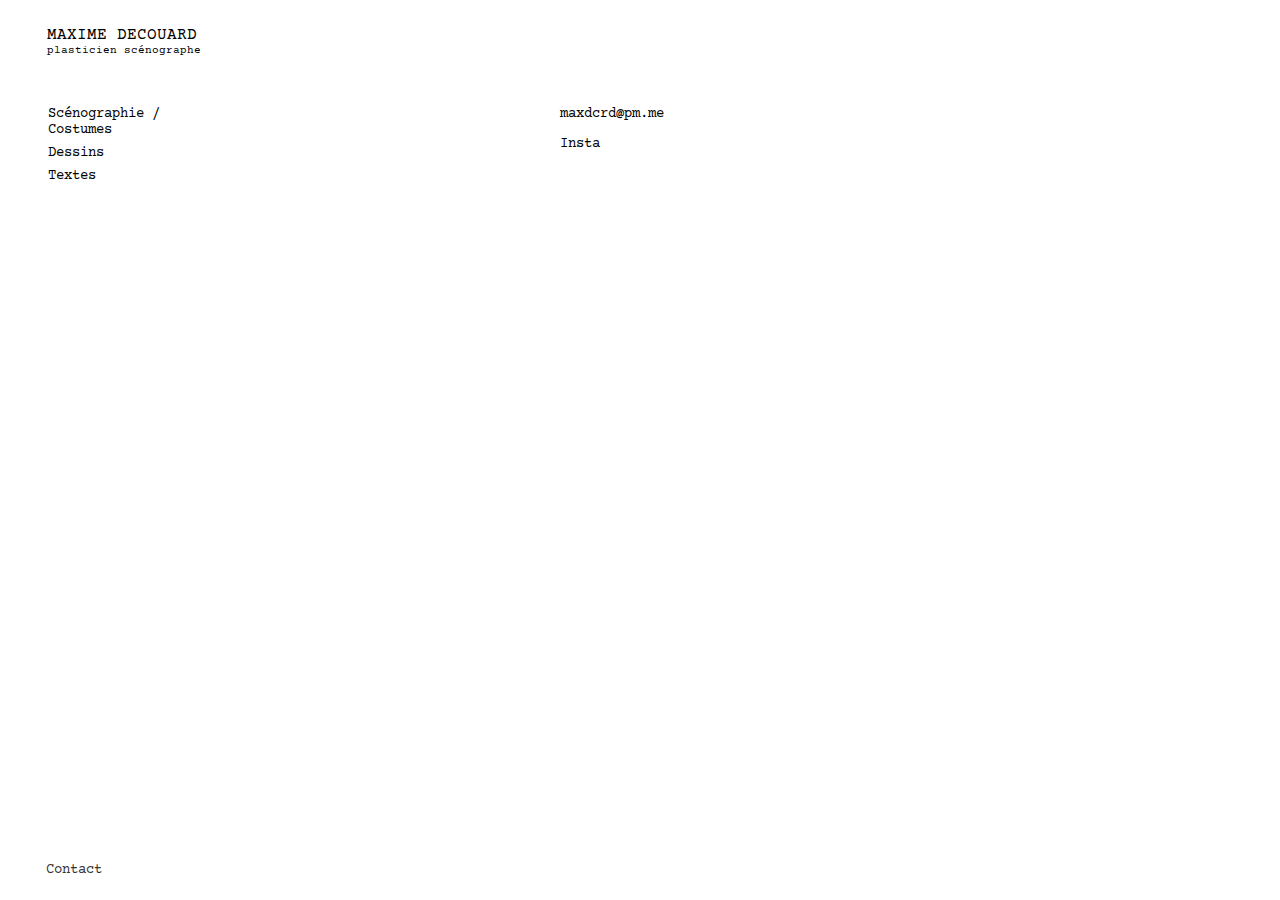
<file: contact.html>
<!DOCTYPE html>
<html lang="en">
<head>
    <meta charset="UTF-8">
    <title>Contact</title>
    <link rel="stylesheet" type="text/css" href="/styles.css">
    <script src="https://ajax.googleapis.com/ajax/libs/jquery/3.5.1/jquery.min.js"></script>
    <script src="content/js/script.js"></script>
    
</head>
<body>
    <div id="header-placeholder"></div>
    <nav>
        <ul>
            <li class="project-category" data-category="scenography">
                <a href="scenographie_costume.html"> Scénographie /<br>Costumes</a>
            </li>
            <li class="project-category" data-category="drawings">
                <a href="dessins.html" >Dessins</a>
            </li>
            <li class="project-category" data-category="texts">
                <a href="textes.html" class="load-textes">Textes</a>
            </li>
        </ul>
    </nav>

    <main id="project-content">
        <div class="contact-details">
            <p><a href="mailto:votre@email.com">maxdcrd@pm.me</a></p>
            <p><a href="lien_vers_votre_reseau_social">Insta</a></p>
        </div>
    </main>
    <div id="footer-placeholder"></div>
</body>
</html>
</file>
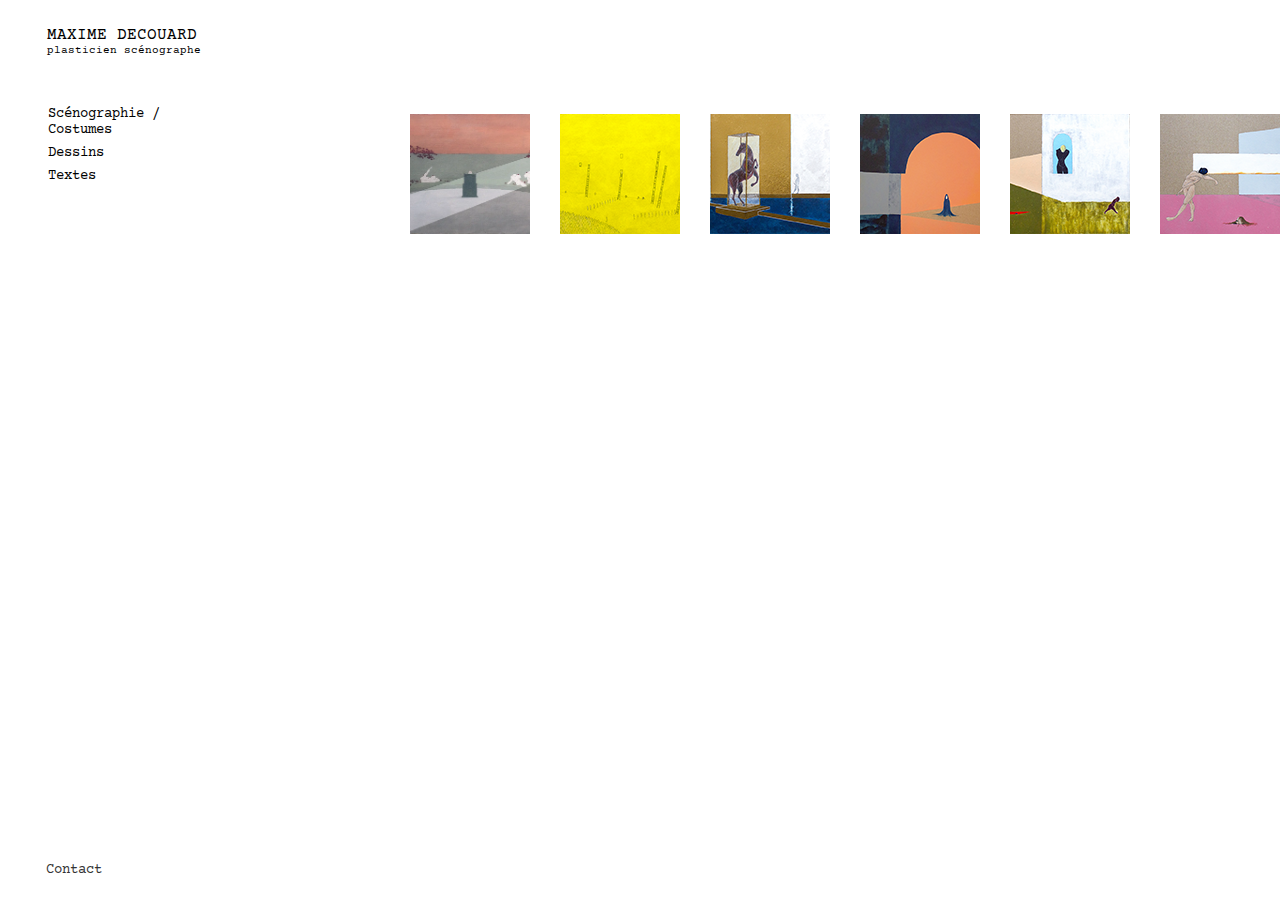
<file: dessins.html>
<!DOCTYPE html>
<html lang="en">
<head>
    <meta charset="UTF-8">
    <title>dessins</title>
    <link rel="stylesheet" type="text/css" href="/styles.css">
    <script src="https://ajax.googleapis.com/ajax/libs/jquery/3.5.1/jquery.min.js"></script>
    <script src="content/js/script.js"></script>

</head>
<body>
    <div id="header-placeholder"></div>
    <nav>
        <ul>
            <li class="project-category" data-category="scenography">
                <a href="scenographie_costume.html"> Scénographie /<br>Costumes</a>
            </li>
            <li class="project-category" data-category="drawings">
                <a href="dessins.html" >Dessins</a>
            </li>
            <li class="project-category" data-category="texts">
                <a href="textes.html" class="load-textes">Textes</a>
            </li>
        </ul>
    </nav>

    <main id="project-content">
        <section id="project-thumbnails">
            <div class="project-thumbnail thumbnail" data-full-image="content/Dessins/Les_passions_tristes.webp" data-title="Les passions tristes">
                    <img src="content/Thumbnails/Les_passions_tristes.webp" alt="Les passions tristes" class="thumbnail-image">
            </div>

            <div class="project-thumbnail thumbnail" data-full-image="content/Dessins/Etude_pour_le_depeupleur.webp" data-title="Étude pour le Dépeupleur">
                    <img src="content/Thumbnails/Etude_pour_le_depeupleur_thumb.webp" alt="Étude pour le Dépeupleur" class="thumbnail-image">
            </div>

            <!-- Répétez cette structure pour chaque projet -->
            
            <div class="project-thumbnail thumbnail"  data-full-image="content/Dessins/ton_desir_me_transforme.webp" data-title="Ton désir me transforme en cheval">
                    <img src="content/Thumbnails/ton_desir_me_transforme_thumb.webp" alt="Ton désir me transforme en cheval" class="thumbnail-image">
            </div>

            <div class="project-thumbnail thumbnail"  data-full-image="content/Dessins/la_bonne_nuit.webp" data-title="La bonne nuit (petite mère)">
                <img src="content/Thumbnails/La_bonne_nuit_thumb.webp" alt="La bonne nuit (petite mère)" class="thumbnail-image">
            </div>

            <div class="project-thumbnail thumbnail"  data-full-image="content/Dessins/l_industrie.webp" data-title="L'industrie (les petits pères)">
                <img src="content/Thumbnails/l_industrie_thumb.webp" alt="L'industrie (les petits pères)" class="thumbnail-image">
            </div>

            <div class="project-thumbnail thumbnail"  data-full-image="content/Dessins/les_traditions_dansees.webp" data-title="Les traditions dansées">
                <img src="content/Thumbnails/Les_Traditions_Dansees_thumb.webp" alt="Les traditions dansées" class="thumbnail-image">
            </div>

            <div class="project-thumbnail thumbnail"  data-full-image="content/Dessins/d_ailleurs_les_pierres.webp" data-title="D'ailleurs les pierres ne résonnent pas">
                <img src="content/Thumbnails/D_ailleurs_les_pierres_ne_parlent_pas_thumb.webp" alt="D'ailleurs les pierres ne résonnent pas" class="thumbnail-image">
            </div>

            <div class="project-thumbnail thumbnail"  data-full-image="content/Dessins/le_regne.webp" data-title="Le règne de l'encéphale">
                <img src="content/Thumbnails/le_regne_de_l_encephale_thumb.webp" alt="Le règne de l'encéphale" class="thumbnail-image">
            </div>

            <div class="project-thumbnail thumbnail"  data-full-image="content/Dessins/sad_sad_days.webp" data-title="Sad Sad Days">
                <img src="content/Thumbnails/sad_sad_days_thumb.webp" alt="Sad Sad Days" class="thumbnail-image">
            </div>

            <div class="project-thumbnail thumbnail"  data-full-image="content/Dessins/les_solitudes.webp" data-title="Les Solitudes">
                <img src="content/Thumbnails/Les_solitudes_thumb.webp" alt="Les Solitudes" class="thumbnail-image">
            </div>

            <div class="project-thumbnail thumbnail"  data-full-image="content/Dessins/les_larmes_du_ciel.webp" data-title="Les Larmes du Ciel">
                <img src="content/Thumbnails/les_larmes_du_ciel_thumb.webp" alt="Les Larmes du Ciel" class="thumbnail-image">
            </div>
        </section>
        <section>
            <div id="full-image-container">
                <h2 id="full-image-title"></h2>
                <div id="full-image"></div>
            </div>
        </section>        
    </main>
    <div id="footer-placeholder"></div>
</body>
</html>
</file>
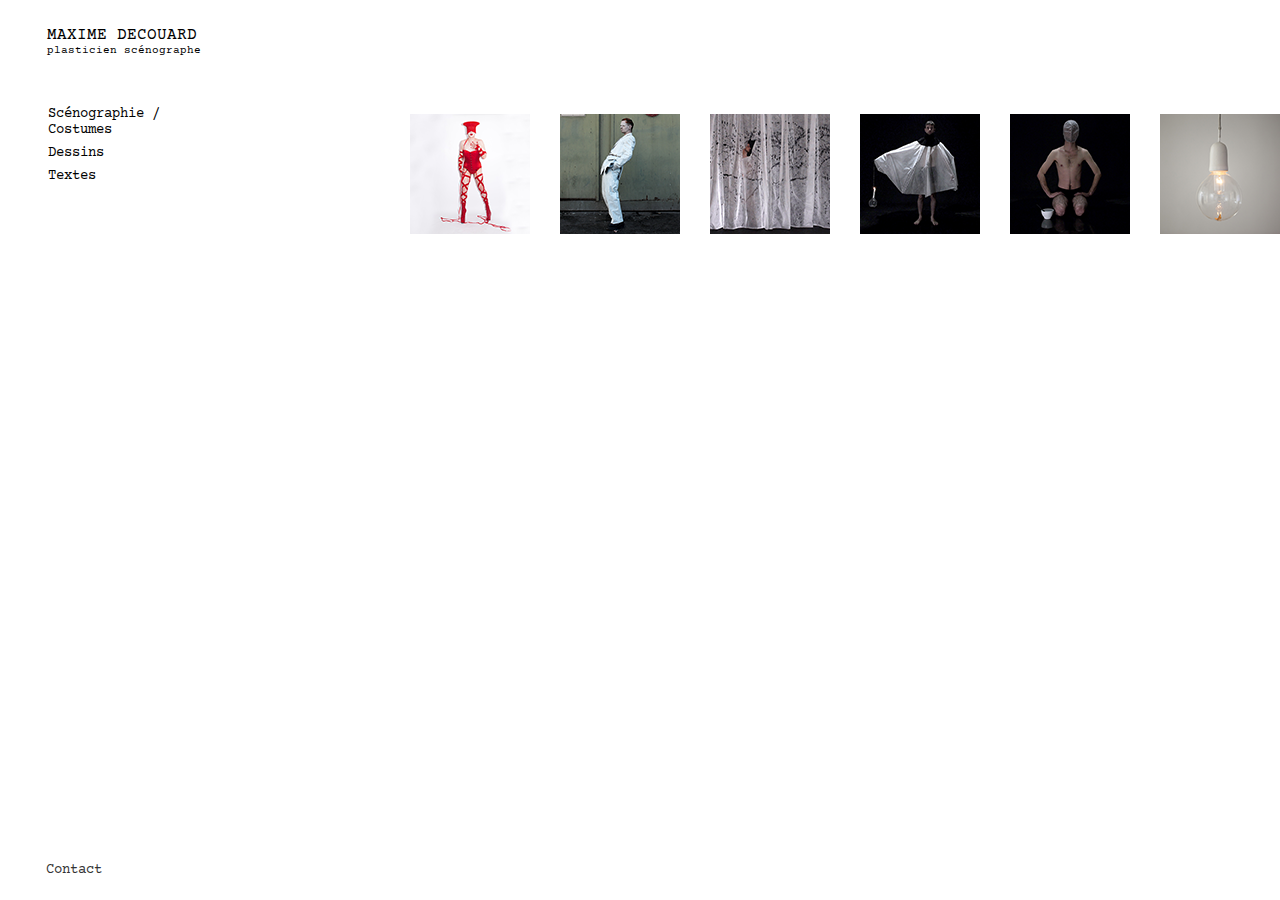
<file: scenographie_costume.html>
<!DOCTYPE html>
<html lang="en">
<head>
    <meta charset="UTF-8">
    <title>Scénographie / Costumes - Maxime Decouard</title>
    <link rel="stylesheet" type="text/css" href="/styles.css">
    <script src="https://ajax.googleapis.com/ajax/libs/jquery/3.5.1/jquery.min.js"></script>
    <script src="content/js/script.js"></script>


</head>
<body>
    <div id="header-placeholder"></div>    
    <nav>
        <ul>
            <li class="project-category" data-category="scenography">
                <a href="scenographie_costume.html" class="dynamic-link"> Scénographie /<br>Costumes</a>
            </li>
            <li class="project-category" data-category="drawings">
                <a href="dessins.html" class="dynamic-link">Dessins</a>
            </li>
            <li class="project-category" data-category="texts">
                <a href="textes.html" class="load-textes dynamic-link">Textes</a>
            </li>
        </ul>
    </nav>

    <main id="project-content">
        <div id="header-placeholder"></div>
        <div id="footer-placeholder"></div>
        <div id="project-thumbnails">
            <div class="project-thumbnail thumbnail" data-images="content/Scenographie_costume/RED/red_1.webp, content/Scenographie_costume/RED/red_2.webp, content/Scenographie_costume/RED/red_3.webp, content/Scenographie_costume/RED/red_4.webp, content/Scenographie_costume/RED/red_5.webp, content/Scenographie_costume/RED/red_6.webp" data-title="RED, toile double bombée, élastiques, 2023">
                <img src="content/Thumbnails/RED_thumb.webp" alt="RED" class="thumbnail-image">
            </div>

            <div class="project-thumbnail thumbnail" data-images="content/Scenographie_costume/dead_inside/dead_inside_4.webp, content/Scenographie_costume/dead_inside/dead_inside_5.webp, content/Scenographie_costume/dead_inside/dead_inside_2.webp, content/Scenographie_costume/dead_inside/dead_inside_3.webp, content/Scenographie_costume/dead_inside/dead_inside_6.webp, content/Scenographie_costume/dead_inside/dead_inside_1.webp" data-title="You're Dead inside, costume et shooting, 2023">
                <img src="content/Thumbnails/you_re_dead_inside_thumb.webp" alt="You're dead inside" class="thumbnail-image">
            </div>

            <div class="project-thumbnail thumbnail" data-images="..." data-youtube-id="VIqXOu_3PiQ" data-title="Le rituel du vide, 2017">
                    <img src="content/Thumbnails/le_rituel_du_vide_thumb.webp" alt="Le rituel du vide" class="thumbnail-image">
            </div>

            <div class="project-thumbnail thumbnail" data-images="..." data-youtube-id="4IjJdITPYsM" data-title="Wandering for a birth, 2017">
                    <img src="content/Thumbnails/wandering_for_a_birth_thumb.webp" alt="Wandering for a birth" class="thumbnail-image">
            </div>

            <div class="project-thumbnail thumbnail" data-images="..." data-youtube-id="a3_6XcYdaRI" data-title="La déconstruction du verbe, 2017">
                    <img src="content/Thumbnails/la_deconstruction_du_verbe_thumb.webp" alt="La déconstruction du verbe" class="thumbnail-image">
            </div>

            <div class="project-thumbnail thumbnail" data-images="content/Scenographie_costume/eldorado/eldorado.webp" data-title="Eldorado, ampoule, papillon de nuit, 2017">
                    <img src="content/Thumbnails/eldorado_thumb.webp" alt="Eldorado" class="thumbnail-image">
            </div>

            <div class="project-thumbnail thumbnail" data-images="content/Scenographie_costume/icares_modernes/icares_modernes_1.webp, content/Scenographie_costume/icares_modernes/icares_modernes_2.webp" data-title="Les Icares Modernes, écran, papillons de nuit, 2017">
                <img src="content/Thumbnails/icares_modernes_thumb.webp" alt="Les icares modernes" class="thumbnail-image">
            </div>

            <div class="project-thumbnail thumbnail" data-youtube-id="tOm9BgGV8Q8" data-images="content/Scenographie_costume/glory_home/ghbcc_10.webp, content/Scenographie_costume/glory_home/Glory Home.webp, content/Scenographie_costume/glory_home/ghbcc_1.webp, content/Scenographie_costume/glory_home/ghbcc_2.webp, content/Scenographie_costume/glory_home/ghbcc_3.webp, content/Scenographie_costume/glory_home/ghbcc_4.webp, content/Scenographie_costume/glory_home/ghbcc_5.webp, content/Scenographie_costume/glory_home/ghbcc_7.webp, content/Scenographie_costume/glory_home/ghbcc_8.webp, content/Scenographie_costume/glory_home/ghbcc_9.webp" data-title="Glory Home Burlesque Cabaret Club, 2017">
                <img src="content/Thumbnails/glory_home_thumb.webp" alt="Glory Home Burlesque Cabaret Club" class="thumbnail-image">
            </div>

            <div class="project-thumbnail thumbnail" data-youtube-id="XG-0V6b1gys" data-images="content/Scenographie_costume/first_last/first_last_1.webp, content/Scenographie_costume/first_last/first_last_2.webp, content/Scenographie_costume/first_last/first_last_3.webp, content/Scenographie_costume/first_last/first_last_4.webp" data-title="First / Last, chorégraphie Charlotte Nopal, 2019">
                    <img src="content/Thumbnails/first_last_thumb.webp" alt="First/Last" class="thumbnail-image">
            </div>

            <div class="project-thumbnail thumbnail" data-youtube-id="Jhupi6T7SCM" data-images="content/Scenographie_costume/mother_f/mother_f_1.webp, content/Scenographie_costume/mother_f/mother_f_2.webp, content/Scenographie_costume/mother_f/mother_f_3.webp, content/Scenographie_costume/mother_f/mother_f_4.webp, content/Scenographie_costume/mother_f/mother_f_5.webp" data-title="Mother-F, conception et chorégraphie Bruno Roque, scénographie Maxime Decouard, Gaël Rosticher, 2016">
                    <img src="content/Thumbnails/mother_f_thumb.webp" alt="Mother-F" class="thumbnail-image">
            </div>

            <div class="project-thumbnail thumbnail" data-youtube-id="KcovQl5JKe8" data-title="A Horse In My Bedroom, costumes et accessoires pour le vidéoclip de Dimpaï, 2019">
                    <img src="content/Thumbnails/a_horse_in_my_bedroom_thumb.webp" alt="A Horse In My Bedroom" class="thumbnail-image">
            </div>

            <div class="project-thumbnail thumbnail" data-images="content/Scenographie_costume/romeo_juliette/rj_1.webp, content/Scenographie_costume/romeo_juliette/rj_2.webp, content/Scenographie_costume/romeo_juliette/rj_3.webp, content/Scenographie_costume/romeo_juliette/rj_4.webp" data-title="Roméo & Juliette, costumes et décors pour la compagnie Tout&Versa, 2022">
                <img src="content/Thumbnails/romeo_juliette_thumb.webp" alt="Roméo & Juliette" class="thumbnail-image">
            </div>
        </div>
        <section>
            <div id="full-image-container">
                <h2 id="full-image-title"></h2>
                <div id="full-image"></div>
                <div id="explicative-text-container"></div>
            </div>
        </section>
    </main>
    <div id="footer-placeholder"></div>
</body>
</html>
</file>
<file: styles.css>
@import url('https://fonts.googleapis.com/css2?family=Courier+Prime:ital,wght@0,400;0,700&display=swap');


body {
    font-family: "Courier Prime", monospace;
    font-weight: 400;
    background-color: white;
    color: black;
    margin: 0;
    display: flex;
}

header {
    position: fixed;
    background-color: white;
    border-left: 1cm solid white;
    padding: 10px;
    z-index: 100;
}

#header-left {
    font-size: 1em;
    font-weight: normal;
    text-transform: uppercase;
    margin-bottom: -1em;
}
.subtitle {
    font-size: 0.7em;
    text-transform: lowercase;
}

nav {
    position: fixed;
    left: 3em;
    top: 90px;
    background-color: #ffffff;
    height: 100%;
    overflow-y: auto;
    z-index: 2;
}

ul {
    list-style-type: none;
    margin-left: -2.5em;
}

li {
    font-size: 0.9em;
    margin-bottom: 7px;
}

a {
    text-decoration: none;
    color: black;
}

#project-content {
    position: absolute;
    top: 6.5em;
    left: 25em;
    display: flex; /* Activer le mode flex pour le conteneur */
    flex-wrap: wrap; /* Permettre aux éléments de passer à la ligne si nécessaire */
    flex-direction: row; /* Afficher les éléments en ligne horizontale */
    justify-content: flex-start; /* Répartir l'espace disponible de manière égale entre les éléments */
    z-index: 2;
}

#project-thumbnails {
    overflow-x: auto;
    white-space: nowrap; /* Empêche le retour à la ligne des vignettes */
}


.project-thumbnail {
    position: relative; /* Ajouter position relative pour que les titres soient positionnés par rapport à cette vignette */
    display: inline-block;
    flex: 0 0 auto;
    min-height: 7.5em;
    width: 7.5em;
    margin: 10px;
    background-color: #ffffff;
}

.project-thumbnail .thumbnail-image {
    max-width: 100%;
    max-height: 100%;
    display: block;
    margin: auto;
}

#full-image-container {
    max-width: 70em;
    max-height: 50em;
    position: relative;
    margin-top: 5em; /* Ajoute de l'espace en haut */
    margin-left: 0.6em; /* Décalage vers la gauche pour aligner avec les vignettes */
    margin-bottom: 2em;
    text-align: left; /* Centrer le contenu horizontalement */
}

#full-image-container img {
    max-width: 100%; /* Ajuste la largeur maximale de l'image pour qu'elle ne dépasse pas de son conteneur */
    max-height: 100%; /* Permet à l'image de conserver son rapport hauteur/largeur */
    object-fit: contain;
}

#full-image-container h2 {
    font-size: 12px; /* Réduire la taille de la police */
    position: absolute; /* Position absolue par rapport au conteneur parent */
    top: -3em; /* Déplacer le titre vers le haut */
    color: black; /* Couleur du texte */
}

footer {
    background-color: white;
    height: 60px;
    text-align: left;
    position: fixed; /* Modifier la position en 'fixed' */
    bottom: 0;
    z-index: 100;
    padding: 0 1.5em; /* Espacement horizontal seulement */
    display: flex; /* Assurez-vous qu'il utilise Flexbox */
    align-items: center; /* Centrer verticalement */
}


.footer__container {
    display: flex;
    flex-direction: row; /* Si les éléments doivent être alignés horizontalement */
    justify-content: space-between;
    align-items: center; /* Alignement vertical des éléments */
    height: auto; /* Adapte la hauteur automatiquement */
}


.footer__item {
    font-family: "Courier Prime", monospace;
    font-weight: 400;
    font-size: 0.9em;
    margin-left: 1.5em;
    margin-bottom: 1.5em;
    color: #333;
}

.contact-details {
    position: absolute;
    top: -0.8em;
    left: 10em;
    border: none;
    background-color: transparent;
}

.contact-details p {
    font-size: 0.9em;
}

@media only screen and (max-width: 600px){ 
    #header-left {
        font-size: 3em;
    }

    .subtitle {
        font-size: 2em;
    }

    nav {
        width: 100%;
        left: 3em;
        top: 10em;
        height: 100vh;
        overflow-y: auto;
    }

    li {
        font-size: 2em;
        margin-bottom: 5px;
    }

    #project-content {
        position: relative;
        top: 15em;
        left: 3em;
        margin-right: 5em;
        margin: 0 auto;
        width: 6em;
        height: 6em;
    }

    .project-thumbnail {
        width: 8em;
        height: 8em;
        margin-left: 5em;
    }

    footer {
        padding-bottom: 10px;
    }

    .footer__item {
        font-size: 2em;
        margin-left: 1.5em;
    }

    .contact-details {
        font-size: 2em;
        top: 1.8em;
        left: 5em;
        width: 90%;
        margin: 0 auto;
    }
}
</file>
